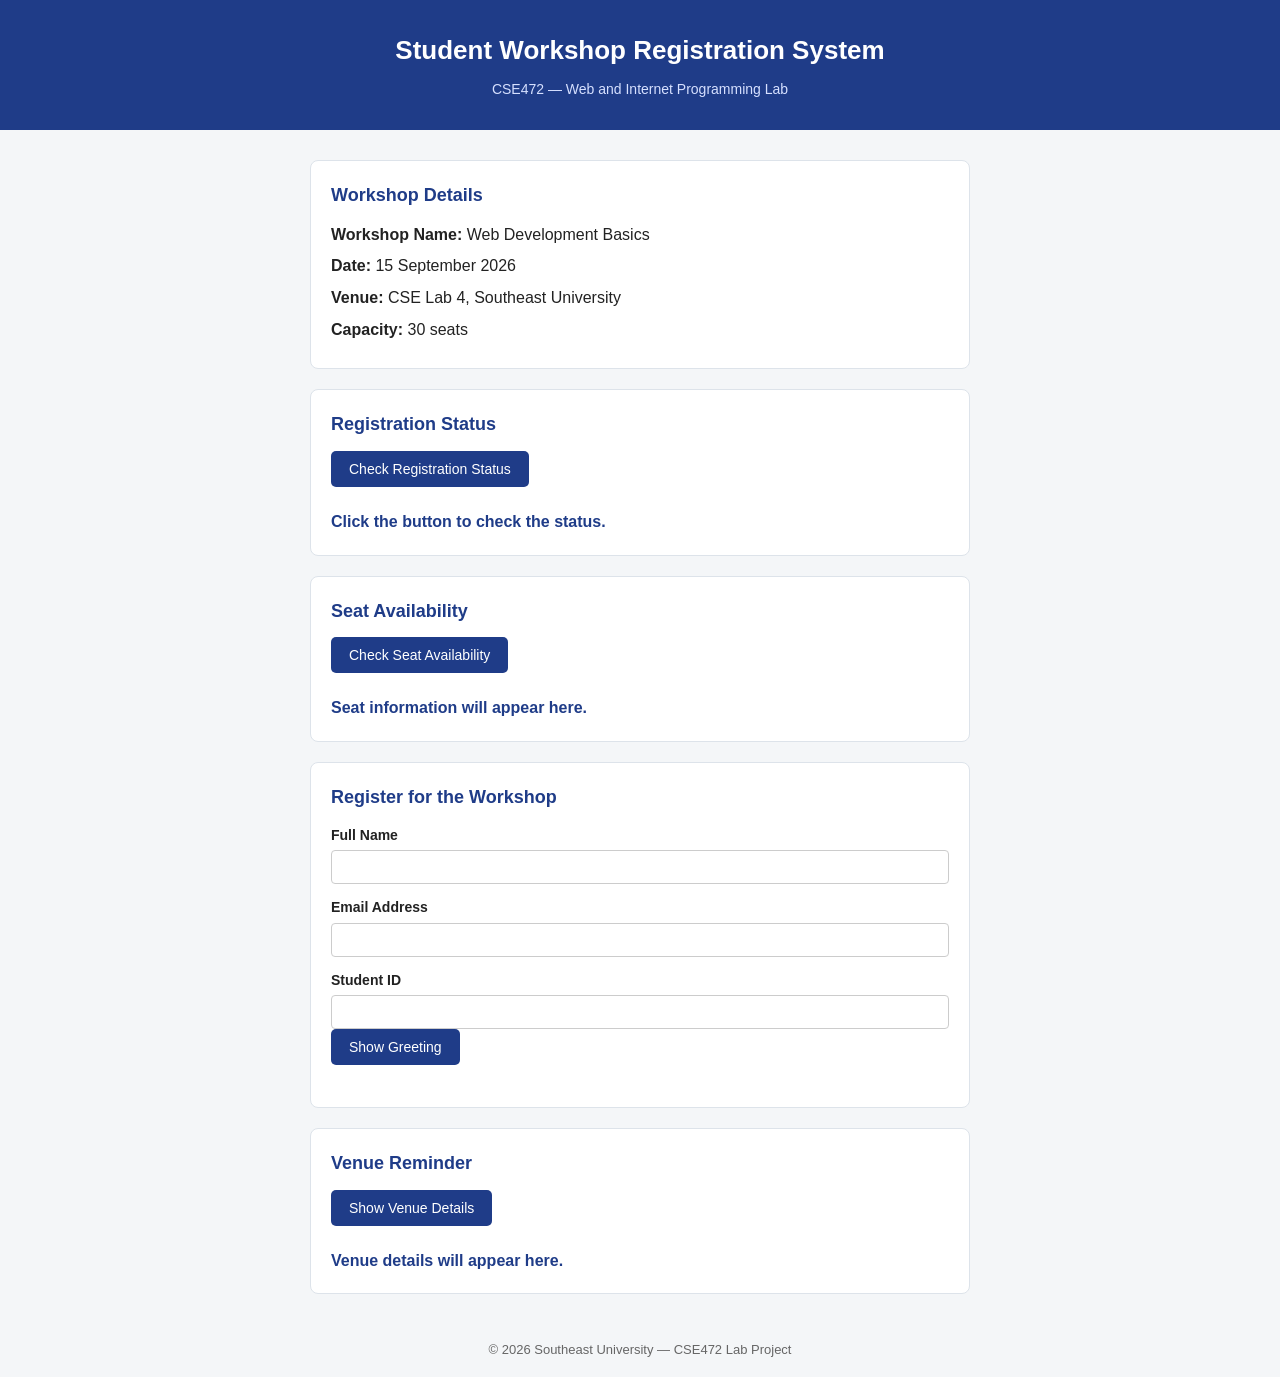
<file: labs/lab-03-javascript/index.html>
<!DOCTYPE html>
<html lang="en">
<head>
  <meta charset="UTF-8">
  <meta name="viewport" content="width=device-width, initial-scale=1.0">
  <title>Student Workshop Registration System</title>
  <link rel="stylesheet" href="css/style.css">
</head>
<body>

  <header class="site-header">
    <h1>Student Workshop Registration System</h1>
    <p class="subtitle">CSE472 &mdash; Web and Internet Programming Lab</p>
  </header>

  <main class="container">

    <!-- Workshop information section -->
    <section class="workshop-info">
      <h2>Workshop Details</h2>
      <p><strong>Workshop Name:</strong> Web Development Basics</p>
      <p><strong>Date:</strong> 15 September 2026</p>
      <p><strong>Venue:</strong> CSE Lab 4, Southeast University</p>
      <p><strong>Capacity:</strong> 30 seats</p>
    </section>

    <!-- Interaction 1: Registration status -->
    <section class="interaction-box">
      <h2>Registration Status</h2>
      <button type="button" onclick="checkRegistration()">
        Check Registration Status
      </button>
      <p id="registrationStatus">Click the button to check the status.</p>
    </section>

    <!-- Interaction 2: Seat availability -->
    <section class="interaction-box">
      <h2>Seat Availability</h2>
      <button type="button" onclick="checkSeats()">
        Check Seat Availability
      </button>
      <p id="seatMessage">Seat information will appear here.</p>
    </section>

    <!-- Registration form -->
    <section class="registration-form">
      <h2>Register for the Workshop</h2>
      <form id="registrationForm">
        <label for="studentName">Full Name</label>
        <input type="text" id="studentName" name="studentName" required>

        <label for="studentEmail">Email Address</label>
        <input type="email" id="studentEmail" name="studentEmail" required>

        <label for="studentId">Student ID</label>
        <input type="text" id="studentId" name="studentId" required>

        <button type="button" onclick="showGreeting()">
          Show Greeting
        </button>
      </form>
      <p id="greetingMessage"></p>
    </section>

    <!-- Interaction 4 (independent improvement): Venue reminder -->
    <section class="interaction-box">
      <h2>Venue Reminder</h2>
      <button type="button" onclick="showVenue()">
        Show Venue Details
      </button>
      <p id="venueMessage">Venue details will appear here.</p>
    </section>

  </main>

  <footer class="site-footer">
    <p>&copy; 2026 Southeast University &mdash; CSE472 Lab Project</p>
  </footer>

  <script src="js/script.js"></script>
</body>
</html>
</file>
<file: labs/lab-03-javascript/css/style.css>
* {
  margin: 0;
  padding: 0;
  box-sizing: border-box;
}

body {
  font-family: Arial, Helvetica, sans-serif;
  background-color: #f4f6f8;
  color: #222;
  line-height: 1.6;
}

.site-header {
  background-color: #1f3c88;
  color: #ffffff;
  text-align: center;
  padding: 30px 20px;
}

.site-header h1 {
  font-size: 26px;
  margin-bottom: 6px;
}

.subtitle {
  font-size: 14px;
  color: #d6e0ff;
}

.container {
  max-width: 700px;
  margin: 30px auto;
  padding: 0 20px;
}

.workshop-info,
.interaction-box,
.registration-form {
  background-color: #ffffff;
  border: 1px solid #dde3ea;
  border-radius: 8px;
  padding: 20px;
  margin-bottom: 20px;
}

.workshop-info h2,
.interaction-box h2,
.registration-form h2 {
  color: #1f3c88;
  margin-bottom: 12px;
  font-size: 18px;
}

.workshop-info p {
  margin-bottom: 6px;
}

button {
  background-color: #1f3c88;
  color: #ffffff;
  border: none;
  padding: 10px 18px;
  border-radius: 5px;
  cursor: pointer;
  font-size: 14px;
  margin-bottom: 12px;
}

button:hover {
  background-color: #16305f;
}

.registration-form label {
  display: block;
  margin-top: 12px;
  margin-bottom: 4px;
  font-weight: bold;
  font-size: 14px;
}

.registration-form input {
  width: 100%;
  padding: 8px;
  border: 1px solid #cccccc;
  border-radius: 4px;
  font-size: 14px;
}

#registrationStatus,
#seatMessage,
#greetingMessage,
#venueMessage {
  margin-top: 10px;
  font-weight: bold;
  color: #1f3c88;
}

.site-footer {
  text-align: center;
  padding: 16px;
  font-size: 13px;
  color: #666666;
}
</file>
